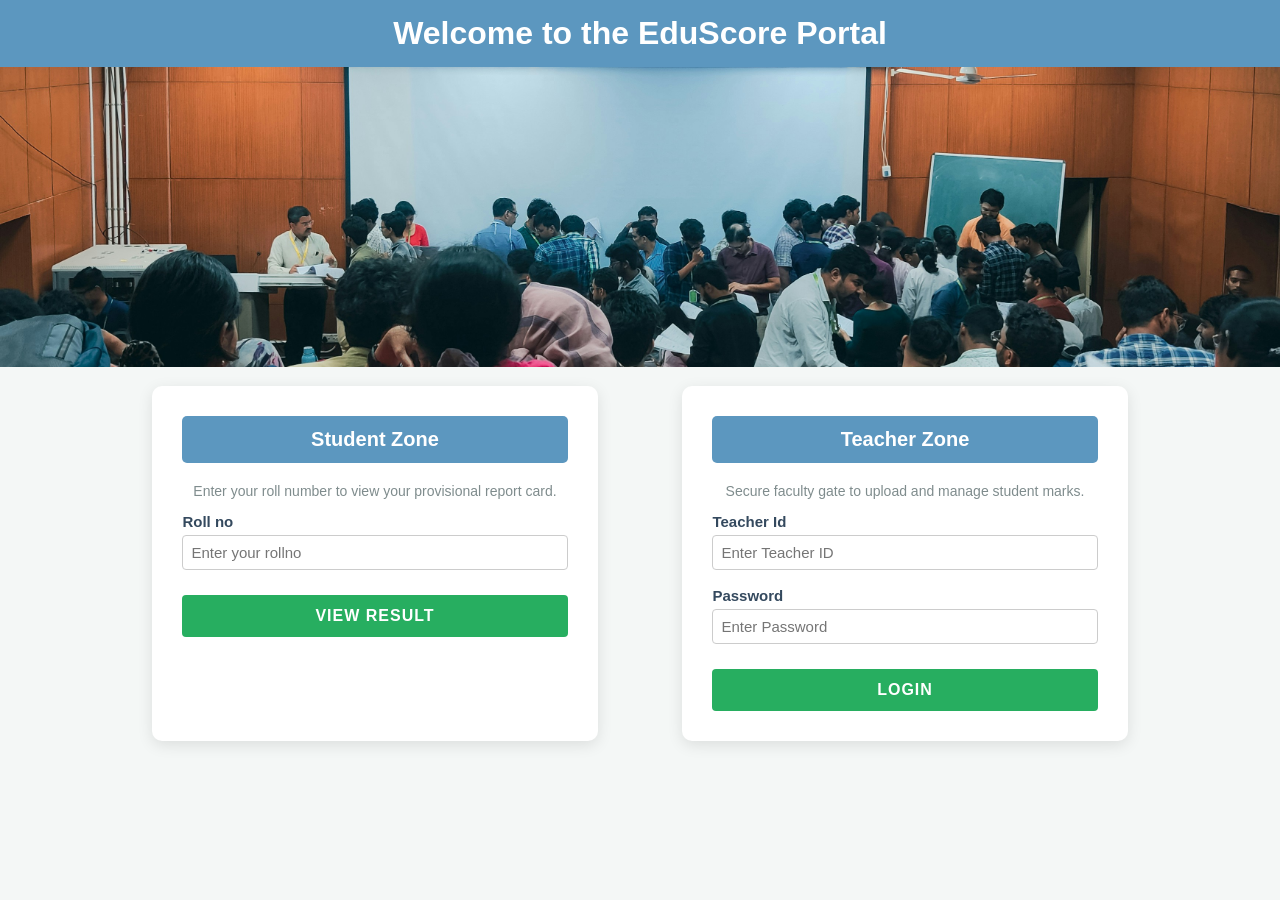
<file: index.html>
<!DOCTYPE html>
<html>
<head>
<meta charset="UTF-8">
<title>EduScore Portal - Home</title>
<!-- 🔗 आपकी एक्सटर्नल CSS फाइल लिंक की -->
<link rel="stylesheet" type="text/css" href="style.css">
</head>
<body>

    <!-- 🏢 मुख्य हेडिंग बैनर -->
    <h1>Welcome to the EduScore Portal</h1>
    

    <img src="screenshots/homepagelogo.jpg" alt="Education Banner" class="hero-banner">

    <!-- 📦 मेन कंटेनर - जो दोनों कार्ड्स को आमने-सामने रखेगा -->
    <div class="container">
        
        <!-- 🎓 1. स्टूडेंट जोन -->
        <div class="StudentData">
            <form action="result-display.jsp" method="post">
                <h2>Student Zone</h2>
                <p style="text-align: center; color: #7f8c8d; font-size: 14px;">Enter your roll number to view your provisional report card.</p>
                
                <!-- 🎯 सबसे ज़रूरी फिक्स: यहाँ name="rollno" बिल्कुल सही सेट है -->
                <label for="rollno">Roll no</label>
                <input type="number" name="rollno" id="rollno" placeholder="Enter your rollno" required>
                
                <input type="submit" class="btn" value="View Result">       
            </form>
        </div>

        <!-- 👨‍🏫 2. टीचर जोन -->
        <div class="TeacherData">
            <form action="teacher-login.jsp" method="post">
                <h2>Teacher Zone</h2>
                <p style="text-align: center; color: #7f8c8d; font-size: 14px;">Secure faculty gate to upload and manage student marks.</p>
                
                <label for="teacher_id">Teacher Id</label>
                <input type="text" name="teacher_id" id="teacher_id" placeholder="Enter Teacher ID" required>
                
                <label for="password">Password</label>
                <input type="password" name="password" id="password" placeholder="Enter Password" required>
                
                <input type="submit" class="btn" value="Login">       
            </form>
        </div>
        
    </div>

</body>
</html>
</file>
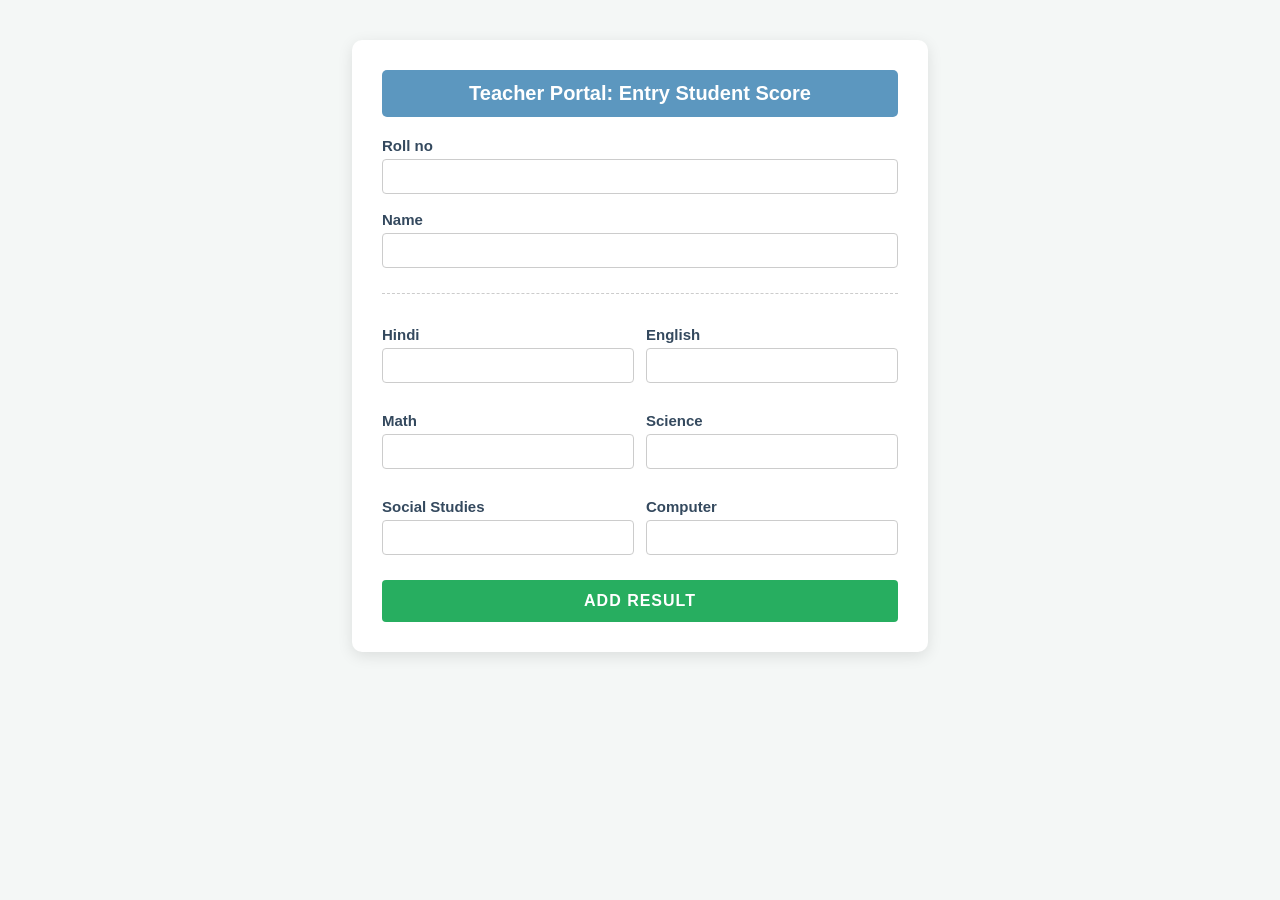
<file: add-result.html>
<!DOCTYPE html>
<html>
<head>
<meta charset="UTF-8">
<title>Teacher Portal - Enter Marks</title>
<link rel="stylesheet" type="text/css" href="style.css">
<script src="script.js" defer></script>
</head>
<body>
<div class="mainForm">
    <h2 class="form-title">Teacher Portal: Entry Student Score</h2>
    
    <form action="insert-result.jsp" method="post">
        
        <!-- 👤 छात्र की मुख्य जानकारी (यह पूरे चौड़े रहेंगे, ग्रिड से बाहर) -->
        <label for="rollno">Roll no</label>
        <input type="number" name="rollno" id="rollno" required>
        
        <label for="name">Name</label>
        <input type="text" name="name" id="name" required>
        
        <hr style="margin: 20px 0; border: 0; border-top: 1px dashed #ccc;">
        
        <!-- 📊 🔥 ग्रिड यहाँ से शुरू होगा, सिर्फ 6 विषयों के लिए -->
        <div class="subjects-grid">
            <div>
                <label for="hindi">Hindi</label>
                <input type="number" name="hindi" id="hindi" required>
            </div>
            
            <div>
                <label for="english">English</label>
                <input type="number" name="english" id="english" required>
            </div>
            
            <div>
                <label for="math">Math</label>
                <input type="number" name="math" id="math" required>
            </div>
            
            <div>
                <label for="science">Science</label>
                <input type="number" name="science" id="science" required>
            </div>
            
            <div>
                <label for="sst">Social Studies</label>
                <input type="number" name="sst" id="sst" required>
            </div>
            
            <div>
                <label for="computer">Computer</label>
                <input type="number" name="computer" id="computer" required>
            </div>
        </div>
        <!-- 🛑 ग्रिड यहाँ खत्म हुआ -->
        
        <input type="submit" class="btn" value="Add Result">
    </form>
</div>
</body>
</html>
</file>
<file: style.css>
@charset "UTF-8";

/* 🌎 Universal */
* {
    box-sizing: border-box;
}

body {
    background-color: #f4f7f6;
    font-family: Arial, sans-serif; 
    margin: 0;
}

/* 🏢 Header */
h1 {
    background-color: #5c97bf;
    text-align: center;
    color: white;
    padding: 15px;
    margin: 0;
}

/* 📸 Banner */
.hero-banner {
    width: 100%;
    height: 300px;
    object-fit: cover;
    object-position: center;
    margin-bottom: 5px;
}

/* 📦 Container */
.container {
    display: flex;
    justify-content: space-around;
    max-width: 1100px;
    margin: 10px auto 40px auto;
    padding: 0 20px;
}

/* 🗂️ Cards */
.StudentData, .TeacherData {
    background-color: white;
    padding: 30px;
    border-radius: 10px;
    box-shadow: 0 4px 15px rgba(0,0,0,0.1); 
    width: 42%;
}

/* 🏷️ Card Heading */
h2 {
    background-color: #5c97bf;
    text-align: center;
    color: white;
    padding: 12px;
    border-radius: 5px;
    font-size: 20px;
    margin-top: 0;
    margin-bottom: 20px;
}

/* 📝 Labels */
label {
    display: block;
    font-weight: bold;
    font-size: 15px;      
    color: #34495e;
    margin-top: 12px;
}

/* ✏️ Inputs */
input[type="text"], 
input[type="number"], 
input[type="password"] {
    width: 100%;
    padding: 8px;
    margin-top: 5px;
    margin-bottom: 5px;
    font-size: 15px;
    border: 1px solid #ccc;
    border-radius: 4px;
}

/* 🟢 Button */
.btn {
    background-color: #27ae60; 
    color: white;
    padding: 12px;
    margin-top: 20px;
    width: 100%;
    border: none;
    border-radius: 4px;
    font-size: 16px;
    cursor: pointer;
    font-weight: bold;
    letter-spacing: 1px;
    text-transform: uppercase;
    transition: 0.3s;
}

.btn:hover {
    opacity: 0.85; 
}

/* 👨‍🏫 Form */
.mainForm {
    width: 45%;
    margin: 40px auto;
    background-color: white;
    box-shadow: 0 4px 15px rgba(0,0,0,0.1);
    padding: 30px;
    border-radius: 10px;
}

/* 📊 Subjects Grid */
.subjects-grid {
    display: grid;
    grid-template-columns: 1fr 1fr;
    gap: 12px;
}

/* ==========================================
   🎯 MARKSHEET FIXED DESIGN
   ========================================== */

/* 📦 Marksheet Card */
.marksheet-card {
    width: 65%;
    margin: 20px auto;
    padding: 30px;
    background: white;
    border-radius: 10px;
    box-shadow: 0 4px 15px rgba(0,0,0,0.1);
}

/* 🏫 Logo */
.logo-container {
    text-align: center;
    margin-bottom: 15px;
}

.marksheet-logo {
    width: 140px;
}

/* Titles */
.marksheet-title {
    text-align: center;
}

.marksheet-subtitle {
    text-align: center;
    color: #7f8c8d;
    margin-bottom: 25px;
}

/* 📋 Table (FINAL FIX) */
.marksheet-table {
    width: 100%;              /* 🔥 MOST IMPORTANT FIX */
    border-collapse: collapse;
    margin-top: 10px;
}

.marksheet-table th,
.marksheet-table td {
    border: 1px solid #ddd;
    padding: 10px;
    text-align: center;
}

/* Header Row */
.table-header {
    background-color: #bdc3c7;
    color: #2c3e50;
    font-weight: bold;
    text-transform: uppercase;
}

/* Left Align */
.text-left {
    text-align: left !important;
}

/* Summary */
.summary-row {
    background-color: #f9f9f9;
    font-weight: bold;
}

.final-status-row {
    background-color: #f1f1f1;
    font-weight: bold;
}

/* Status */
.status-text {
    font-size: 16px;
    font-weight: bold;
}

.pass-color {
    color: #27ae60;
}

.fail-color {
    color: #c0392b;
}

/* 📌 Disclaimer */
.disclaimer-box {
    margin-top: 25px;
    font-size: 11px;
    border-top: 1px dashed #ccc;
    padding-top: 15px;
}

/* Buttons */
.actions-container {
    text-align: center;
    margin-top: 25px;
}

.btn-inline {
    display: inline-block;
    width: 40%;
    margin-right: 10px;
}

/* 🖨️ Print */
@media print {
    .actions-container, .btn, #print-btn {
        display: none !important;
    }

    body {
        background: white;
    }

    .marksheet-card {
        box-shadow: none;
        width: 100%;
        margin: 0;
    }
}
</file>
